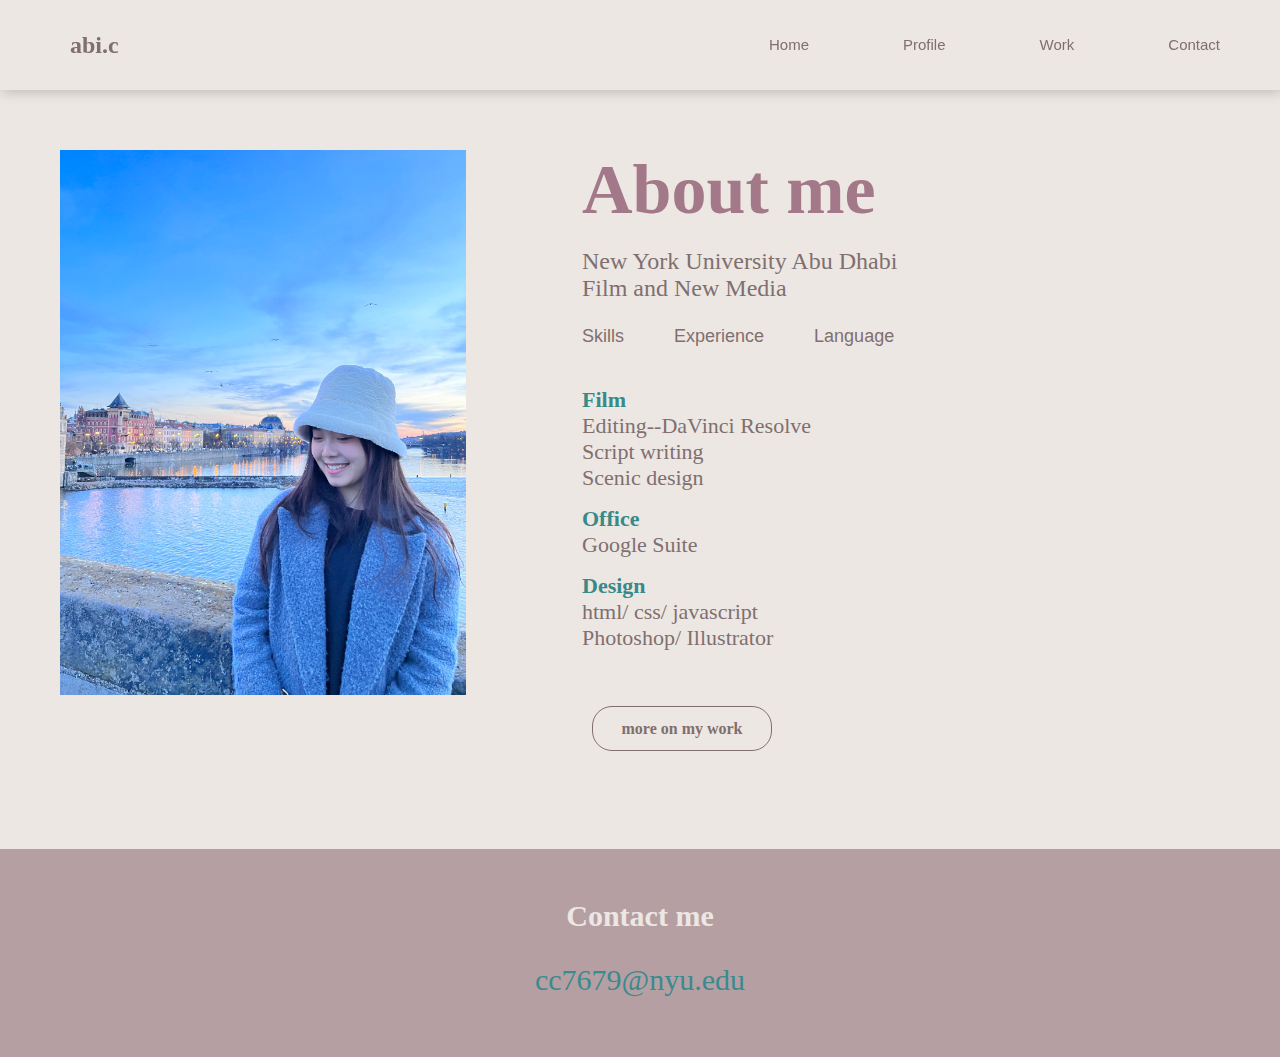
<file: profile.html>
<!DOCTYPE html>
<html lang ="en">
<head>
    <meta name="viewport" content="width=device-width, initial-scale=1.0">
    <meta charset="UTF-8">
    <title>abiportfolio</title>
    <link href="style.css" rel="stylesheet">
    <link href="profile.css" rel="stylesheet">

</head>

<body>
    <div class="header-container">
        <nav id="navbar">
            <a href="index.html" class="logo">abi.c</a>
            <ul>
                <li><a href="index.html">Home</a></li>
                <li><a href="profile.html">Profile</a></li>
                <li><a href="work.html">Work</a></li>
                <li><a href="#contact">Contact</a></li>
            </ul>
        </nav>
    </div>

    <div id="profile">
        <div class="container">
            <div class="row">
                <div class="profile-col-1">
                    <img src="img/profile.JPG">
                </div>
                <div class="profile-col-2">
                    <h1 class="subtitle">About me</h1><br>
                    <p class="education">New York University Abu Dhabi<br>Film and New Media</p>

                    <div class="tab-titles">
                        <p class="tab-links active-link" onclick="opentab('skills')">Skills</p>
                        <p class="tab-links" onclick="opentab('experience')">Experience</p>
                        <p class="tab-links" onclick="opentab('language')">Language</p>
                    </div>

                    <div class="tab-contents active-tab" id="skills">
                        <ul>
                            <li><span>Film</span><br>Editing--DaVinci Resolve<br>Script writing<br>Scenic design</li>
                            <li><span>Office</span><br>Google Suite</li>
                            <li><span>Design</span><br>html/ css/ javascript<br>Photoshop/ Illustrator</li>
                        </ul>
                    </div>
                    <div class="tab-contents" id="experience">
                        <ul>
                            <li><span>2022</span><br>Assistant Stage Manager for Fall Production<br>Lighting Designer for Senior Theatre Capstone
                                <br>Art Director for Senior Film Capstone<br>Actress for Senior Film Capstone</li>
                            <li><span>2023</span><br>Dramaturg/Lighting designer for Theater Student Led Project
                                <br>Treasurer for ElevatED --Student Interest Group<br>Events Coordinator for Chinese Language/Culture</li>
                        </ul>
                    </div>
                    <div class="tab-contents" id="language">
                        <ul>
                            <li><span>Chinese</span><br>Native</li>
                            <li><span>English</span><br>Fluent</li>
                            <li><span>German</span><br>Intermediate</li>
                        </ul>
                    </div>
                    <div class="btn-box">
                        <button class="profile-btn" onclick="location.href='work.html'">more on my work</button>
                    </div>
                </div>
            </div>
        </div>
    </div>

    <div id="contact">
        <div class="footer">
            <div class="footerContent">
                <h3>Contact me</h3>
                <div class="btn-contact">
                    <a href="mailto:cc7679@nyu.edu" class="btn-email">cc7679@nyu.edu</a>
                </div>
            </div>
        </div>
    </div>

<script src="script.js"></script>

</body>
</file>
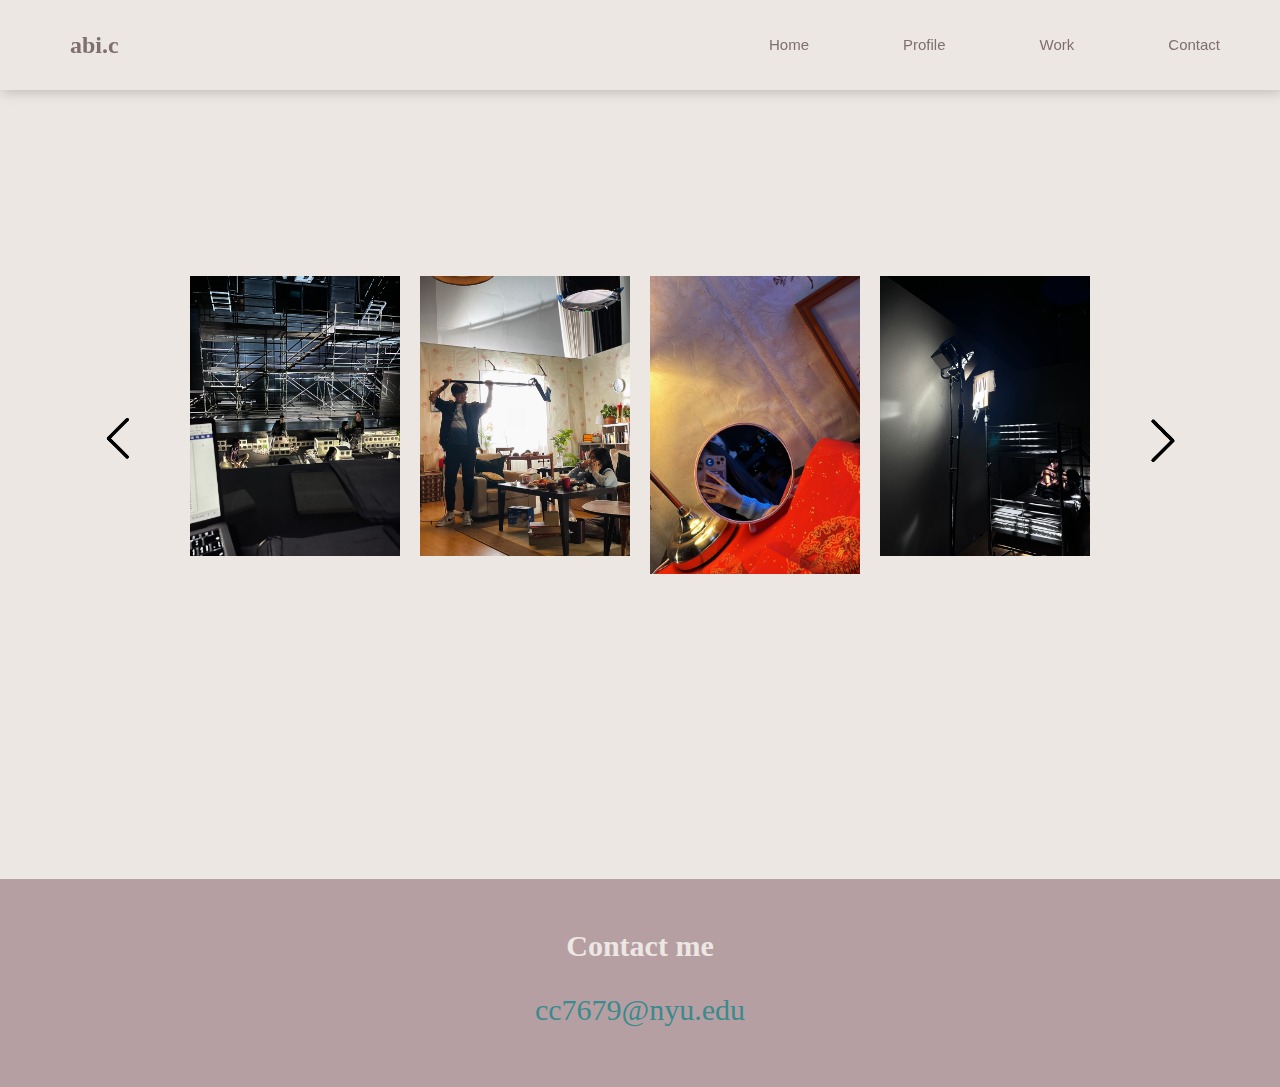
<file: work.html>
<!DOCTYPE html>
<html lang ="en">
<head>
    <meta name="viewport" content="width=device-width, initial-scale=1.0">
    <meta charset="UTF-8">
    <title>abiportfolio</title>
    <link href="style.css" rel="stylesheet">
    <link href="work.css" rel="stylesheet">

</head>

<body>
    <div class="header-container">
        <nav id="navbar">
            <a href="index.html" class="logo">abi.c</a>
            <ul>
                <li><a href="index.html">Home</a></li>
                <li><a href="profile.html">Profile</a></li>
                <li><a href="work.html">Work</a></li>
                <li><a href="#contact">Contact</a></li>
            </ul>
        </nav> 
    </div>

    <div id="work-page">
        <div class="gallery-wrap">
            <img src="img/back.png" id="back-btn">
            <div class="gallery">
                <div>
                    <span><img src="img/one.JPG"></span>
                    <span><img src="img/two.JPG"></span>
                    <span><img src="img/three.JPG"></span>
                    <span><img src="img/four.JPG"></span>
                </div>
                <div>
                    <span><img src="img/five.JPG"></span>
                    <span><img src="img/six.JPG"></span>
                    <span><img src="img/seven.JPG"></span>
                    <span><img src="img/eight.jpg"></span>
                </div>
                <div>
                    <span><img src="img/nine.jpg"></span>
                    <span><img src="img/ten.jpg"></span>
                    <span><img src="img/eleven.JPG"></span>
                    <span><img src="img/twelve.JPG"></span>
                </div>
                <div>
                    <span><img src="img/thirteen.jpg"></span>
                    <span><img src="img/fourteen.jpg"></span>
                    <span><img src="img/fifteen.JPG"></span>
                    <span><img src="img/sixteen.JPG"></span>
                </div>
    
            </div>
            <img src="img/next.png" id="next-btn">
        </div>
    </div>
    <div id="contact">
        <div class="footer">
            <div class="footerContent">
                <h3>Contact me</h3>
                <div class="btn-contact">
                    <a href="mailto:cc7679@nyu.edu" class="btn-email">cc7679@nyu.edu</a>
                </div>
            </div>
        </div>
    </div>

<script src="script.js"></script>
</body>
</file>
<file: style.css>
*{
	margin: 0;
	padding: 0;
    box-sizing: border-box;
}
@charset: "UTF-8";

html{
	scroll-behavior: smooth;
}
body{
	background-color:#ede7e3;
}
.header-container{
	padding:0 0%;
	position: fixed;
	z-index: 100;
	width:100%;
}
nav{
	display: flex;
	width:100%;
	justify-content: space-between;
	align-items: center;
	flex-wrap: wrap;
	height:90px;
	background-color: #ede7e3;
	box-shadow: 2px 2px 12px rgba(0, 0, 0, 0.2);
}
.logo{
	font-family: Georgia, 'Times New Roman', Times, serif;
	color:#806f6f;
	font-size: 24px;
	font-weight: 600;
	text-decoration: none;
	margin: 30px 10px ;
	padding-left: 60px;
}
nav ul li{
	display: inline-block;
	list-style: none;
	margin: 10px 10px;
	padding-right: 30px;
}
nav ul li a{
	text-decoration: none;
	position: relative;
	margin:20px;
	font-family:Verdana, Geneva, Tahoma, sans-serif;
	color: #806f6f;
	font-size: 15px;
	font-weight: 300;
}
nav ul li a::after{
	content: '';
	width:0;
	height:2px;
	background:#3b8a8d;
	position:absolute;
	left:0;
	bottom:-5px;
	transition:0.3s;
}
nav ul li a:hover::after{
	width:100%;
}
section{
	width:100%;
	height:100vh;
	background-repeat: no-repeat;
	background-size:cover;
	position: relative; 
	display:flex;
}
.text-container{
	position:absolute;
	left:13%;
	top:42%;
	transform:translate(-13%, -42%);
}
.text-container h1{
	font-family:Georgia, 'Times New Roman', Times, serif;
	font-weight: bold;
	letter-spacing:1px;
	color:#3b8a8d;
	font-size: 80px;
}
.text-container h3{
	font-family:Georgia, 'Times New Roman', Times, serif;
	letter-spacing: 1px;
	color:#655c5c;
	font-size: 22px;
	line-height: 40px;	
}
.text-container p{
	font-family:Georgia, 'Times New Roman', Times, serif;
	letter-spacing: 1px;
	color:#655c5c;
	font-size: 20px;
	line-height: 30px;	
}
.text-container button{
	width:130px;
	height:42px;
	border-radius: 20px;
	font-family: Georgia, 'Times New Roman', Times, serif;
	font-weight: bold;
	font-size: 14px;
	outline:none;
	margin:0px 10px;
	background-color: transparent;
}
.abt-me{
	border:2px solid #806f6f;
	color: #806f6f;
}
.cv{
	border:2px solid #806f6f;
	color:#806f6f;
}
button:hover{
	background-color: #d1bec3;
	transition: 0.3s;
}
.model{
	height:600px;
	position: absolute;
	bottom: 0px;
	left:57%;
	transform: translate(-57);
}
.second-page{
	position: absolute;
	display: flex;
	justify-content: center;
	flex-direction: column;
	align-items: center;
}
.work{
	padding-top: 50px;
	margin:20px 30px;
	text-align: center;
}
.work-text p:nth-child(1){
	font-family: Georgia, 'Times New Roman', Times, serif;
	font-weight: bold;
	color:#806f6f;
	font-size: 45px;
	line-height: 20px;
}
.work-text p:nth-child(2){
	font-family: Georgia, 'Times New Roman', Times, serif;
	color:#806f6f;
	font-size: 24px;
	line-height: 10px;
	padding-top: 30px;
}
.work-container{
	display:flex;
	justify-content: center;
	height: 350px;
}
.work-box{
	background-color: #9d7480;
	width: 450px;
	height: 300px;
	margin:30px;
	position: relative;
}
.box-image{
	background-color: #d1bec3;
	height:300px;
	background-size: cover;
}
.work-1{
	background-image: url(img/mff.png);
}
.work-2{
	background-image: url(img/spk.png);
}
.work-3{
	background-image: url(img/turnaround.jpg);
}
.work-4{
	background-image: url(img/crashcourse.PNG);
}
.description{
	top:0;
	right:0;
    width: 450px;
    height: 300px;
    position:absolute;
    background: #b69fa3;
    color: #ede7e3;
    opacity: 0;
    transition: 0.3s;
	padding:30px;
	text-align: center;
}
.description:hover{
    opacity: 1;
}
.des-title{
	font-size: 40px;
	font-weight: 500;
}
.des-body{
	font-size: 22px;
	line-height: 25px;
	margin:30px 0;
	font-weight: 300;
}
.box-btn{
	width:120px;
	height:32px;
	border-radius: 20px;
	font-family: Georgia, 'Times New Roman', Times, serif;
	font-weight: bold;
	font-size: 14px;
	outline:none;
	margin:0px 10px;
	border:1px solid #806f6f;
	color:#806f6f;
	background-color: #ede7e3;
}
.btn-container{
	text-align: center;
	margin:30px 0;
}
.workpage-btn{
	width:180px;
	height:45px;
	border-radius: 20px;
	font-family: Georgia, 'Times New Roman', Times, serif;
	font-weight: bold;
	font-size: 16px;
	outline:none;
	margin:0px 10px;
	border:1px solid #806f6f;
	color:#806f6f;
	background-color: transparent;
}
.footer{
    width: 100%;
    padding:30px;
    background: #b69fa3;
    display:flex;
}
.footerContent{
    margin:auto;
    align-items: center;
    justify-content: center;
}
.footerContent h3{
    font-size: 30px;
    text-align: center;
    color: #ede7e3;
    font-weight: 600;
	padding-top: 20px;
}
.btn-contact{
	text-align: center;
	margin:30px 0;
}
.btn-email{
	text-decoration: none;
	color:#3b8a8d;
	background-color: transparent;
	font-size:30px;
	font-weight: 500;
	padding: 20px 20px;
	transition: 0.3s;
	align-items: center;
}
.btn-email:hover{
	color:#3b8a8d94;
}
</file>
<file: profile.css>
*{
	margin: 0;
	padding: 0;
    box-sizing: border-box;
}
@charset: "UTF-8";

body{
	background-color:#ede7e3;
}
#profile{
    padding: 150px 60px;
}
.row{
    display:flex;
    justify-content: space-between;
    flex-wrap:wrap;
}
.profile-col-1{
    flex-basis: 35%;
}
.profile-col-1 img{
    width:100%;
}
.profile-col-2{
    flex-basis: 55%;
}
.subtitle{
    font-size: 70px;
    font-weight: 600;
    color:#a37989;
}
.education{
    font-size:24px;
    font-weight:200;
    color:#806f6f;
}
.tab-titles{
    display:flex;
    margin: 24px 0 40px;
}
.tab-links{
    margin-right: 50px;
    font-size:18px;
    font-weight: 400;
    cursor: pointer;
    position: relative;
    font-family:Verdana, Geneva, Tahoma, sans-serif;
    color:#806f6f;
}
.tab-links::after{
    content:'';
    width:0;
    height:3px;
    background: #368a88;
    position: absolute;
    left:0;
    bottom: -6px;
    transition: 0.3s;
}
.tab-links:hover::after{
    width:100%;
}
.tab-contents ul li{
    list-style: none;
    margin:15px 0; 
    font-size: 22px;
    font-family: serif;
    color: #806f6f;

}
.tab-contents ul li span{
    color:#368a88;
    font-size: 22px;
    font-weight: 600;
    font-family: serif;
}
.tab-contents{
    display: none;
}
.tab-contents.active-tab{
    display:block;
}
.btn-box{
    position: absolute;
    margin:40px 0;
}
.profile-btn{
    width:180px;
	height:45px;
	border-radius: 20px;
	font-family: Georgia, 'Times New Roman', Times, serif;
	font-weight: bold;
	font-size: 16px;
	outline:none;
	margin:0px 10px;
	border:1px solid #806f6f;
	color:#806f6f;
    background-color: transparent;
}
</file>
<file: work.css>
*{
	margin: 0;
	padding: 0;
    box-sizing: border-box;
}
@charset: "UTF-8";

body{
	background-color:#ede7e3;
}
#work-page{
    padding: 150px 60px;
}
.gallery{
    width:1000px;
    display: flex;
    overflow-x: scroll;
}
.gallery div{
    width:100%;
    display:grid;
    grid-template-columns: auto auto auto auto;
    grid-gap:20px;
    padding:10px;
    flex:none;
}
.gallery div img{
    width:100%;
    transition: transform 0.5s;
}
.gallery div img:hover{
    cursor:pointer;
    transform: scale(1.1);
}
.gallery::-webkit-scrollbar{
    display:none;
}
.gallery-wrap{
    display:flex;
    align-items: center;
    justify-content: center;
    margin:10% auto;
}
#back-btn, #next-btn{
    width:40px;
    cursor:pointer;
    margin:40px;
}
</file>
